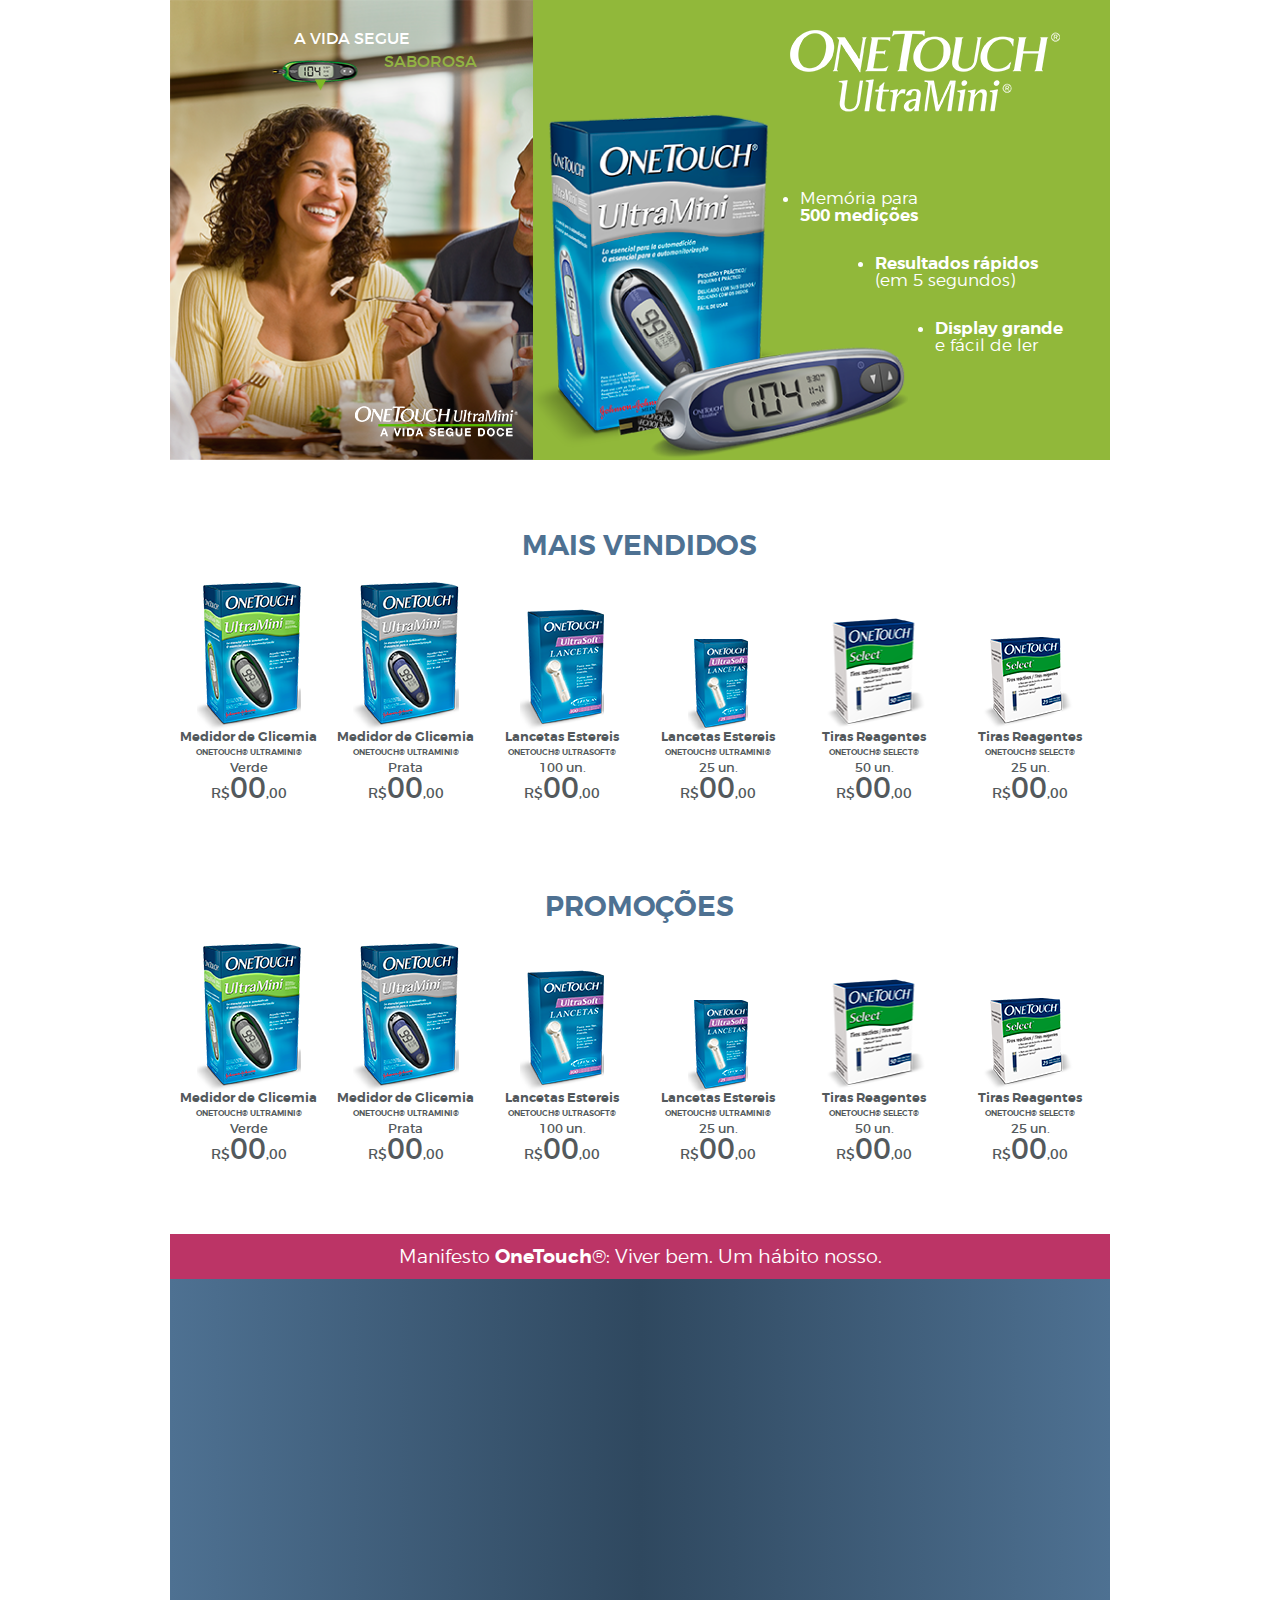
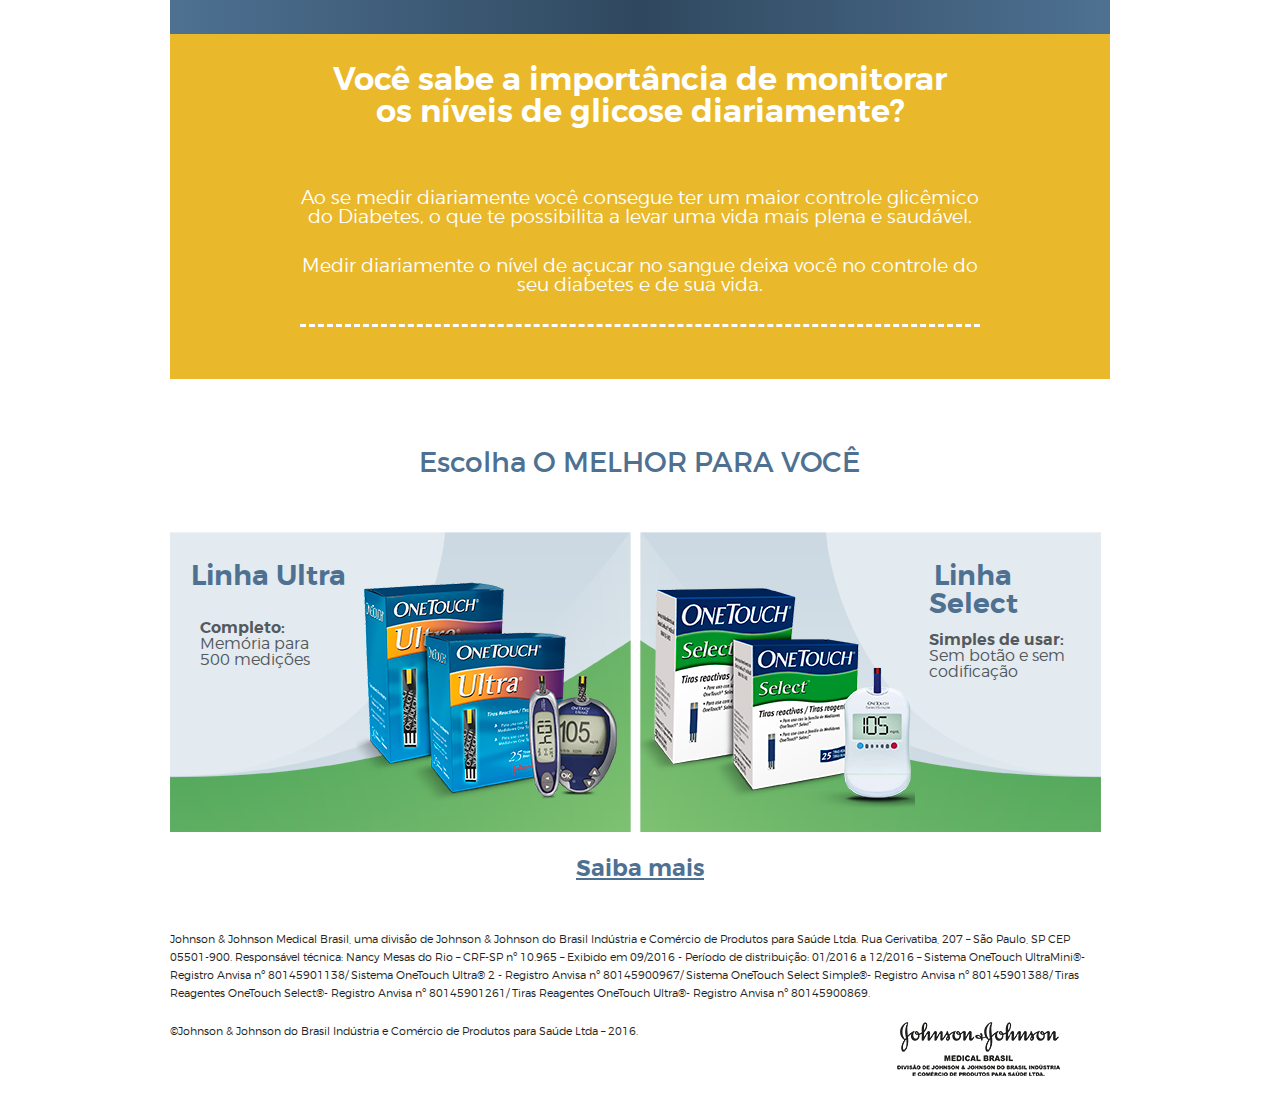
<file: index.html>
<!DOCTYPE html>
<html>
	<head>
		<meta charset="utf-8">
		<meta http-equiv="X-UA-Compatible" content="IE=edge">
		<title>One Touch UltraMini</title>
		<meta name="viewport" content="width=device-width, initial-scale=1">
		<meta name="description" content="">
		<link rel="stylesheet" href="css/reset.css">
		<link rel="stylesheet" href="css/fonts.css">
		<link rel="stylesheet" href="css/main.css">
		<!--[if IE 8]>
			<link rel="stylesheet" type="text/css" href="css/ie8.css">
		<![endif]-->
	</head>

	<body>
		<div id="oneTouch">
			<div class="top">
				<div class="left">
					<img src="imgs/a-vida-segue-saborosa.png" alt="A vida segue saborosa" class="img-responsive">
					<img src="imgs/equipamento-onetouch.png" alt="A vida segue saborosa" class="img-responsive equipamento">
					<h2>A vida segue <span>saborosa</span></h2>
					<img src="imgs/onetouch-ultramini.png" alt="OneTouch Ultramini A vida segue doce" class="img-responsive rodape">
				</div>
				<div class="right">
					<img src="imgs/logo.png" alt="One Touch UltraMini Logo" class="img-responsive logo">
					<img src="imgs/one-touch-ultramini.png" alt="One Touch UltraMini" class="img-responsive product">
					<ul class="list">
						<li>
							<h2>
								<span class="light">Memória para</span>
								<span class="bold"> 500 medições</span>
							</h2>
						</li>
						<li>
							<h2>
								<span class="bold">Resultados rápidos</span>
								<span class="light"> (em 5 segundos)</span>		
							</h2>
						</li>
						<li>
							<h2>
								<span class="bold">Display grande</span>
								<span class="light"> e fácil de ler</span>
							</h2>
						</li>
					</ul>
				</div>
			</div>
			<div class="products">
				<div class="item">
					<h2 class= "bold">Mais Vendidos</h2>
					<ul>
						<li>
							<div>
								<img src="imgs/medidor-glicemia-verde.png" alt="Medidor de Glicemia ONETOUCH® ULTRAMINI®" class="img-responsive">
							</div>
							<h3>
								<span class="bold">
									Medidor de Glicemia 
									<span class="font8">ONETOUCH® ULTRAMINI®</span>
								</span> Verde
							</h3>
							<h4>
								R$<span class="font29">00</span>,00
							</h4>
						</li>
						<li>
							<div>
								<img src="imgs/medidor-glicemia-prata.png" alt="Medidor de Glicemia ONETOUCH® ULTRAMINI®" class="img-responsive">
							</div>
							<h3>
								<span class="bold">
									Medidor de Glicemia 
									<span class="font8">ONETOUCH® ULTRAMINI®</span>
								</span> Prata
							</h3>
							<h4>
								R$<span class="font29">00</span>,00
							</h4>
						</li>
						<li>
							<div>
								<img src="imgs/lancetas-estereis.png" alt="Lancetas Estereis ONETOUCH® ULTRASOFT®" class="img-responsive">
							</div>
							<h3>
								<span class="bold">
									Lancetas Estereis								
									<span class="font8">ONETOUCH® ULTRASOFT®</span>
								</span> 100 un.
							</h3>
							<h4>
								R$<span class="font29">00</span>,00
							</h4>
						</li>
						<li>
							<div>
								<img src="imgs/lancetas-estereis-mini.png" alt="Lancetas Estereis ONETOUCH® ULTRAMINI®" class="img-responsive">
							</div>
							<h3>
								<span class="bold">
									Lancetas Estereis								
									<span class="font8">ONETOUCH® ULTRAMINI®</span>
								</span> 25 un.
							</h3>
							<h4>
								R$<span class="font29">00</span>,00
							</h4>
						</li>
						<li>
							<div>
								<img src="imgs/tiras-reagentes.png" alt="Tiras Reagentes ONETOUCH® SELECT®" class="img-responsive">
							</div>
							<h3>
								<span class="bold">
									Tiras Reagentes									
									<span class="font8">ONETOUCH® SELECT®</span>
								</span> 50 un.
							</h3>
							<h4>
								R$<span class="font29">00</span>,00
							</h4>
						</li>
						<li>
							<div>
								<img src="imgs/tiras-reagentes-mini.png" alt="Tiras Reagentes ONETOUCH® SELECT®" class="img-responsive">
							</div>
							<h3>
								<span class="bold">
									Tiras Reagentes									
									<span class="font8">ONETOUCH® SELECT®</span>
								</span> 25 un.
							</h3>
							<h4>
								R$<span class="font29">00</span>,00
							</h4>
						</li>
					</ul>
				</div>
				<div class="item">
					<h2 class="bold">Promoções</h2>
					<ul>
						<li>
							<div>
								<img src="imgs/medidor-glicemia-verde.png" alt="Medidor de Glicemia ONETOUCH® ULTRAMINI®" class="img-responsive">
							</div>
							<h3>
								<span class="bold">
									Medidor de Glicemia 
									<span class="font8">ONETOUCH® ULTRAMINI®</span>
								</span> Verde
							</h3>
							<h4>
								R$<span class="font29">00</span>,00
							</h4>
						</li>
						<li>
							<div>
								<img src="imgs/medidor-glicemia-prata.png" alt="Medidor de Glicemia ONETOUCH® ULTRAMINI®" class="img-responsive">
							</div>
							<h3>
								<span class="bold">
									Medidor de Glicemia 
									<span class="font8">ONETOUCH® ULTRAMINI®</span>
								</span> Prata
							</h3>
							<h4>
								R$<span class="font29">00</span>,00
							</h4>
						</li>
						<li>
							<div>
								<img src="imgs/lancetas-estereis.png" alt="Lancetas Estereis ONETOUCH® ULTRASOFT®" class="img-responsive">
							</div>
							<h3>
								<span class="bold">
									Lancetas Estereis								
									<span class="font8">ONETOUCH® ULTRASOFT®</span>
								</span> 100 un.
							</h3>
							<h4>
								R$<span class="font29">00</span>,00
							</h4>
						</li>
						<li>
							<div>
								<img src="imgs/lancetas-estereis-mini.png" alt="Lancetas Estereis ONETOUCH® ULTRAMINI®" class="img-responsive">
							</div>
							<h3>
								<span class="bold">
									Lancetas Estereis								
									<span class="font8">ONETOUCH® ULTRAMINI®</span>
								</span> 25 un.
							</h3>
							<h4>
								R$<span class="font29">00</span>,00
							</h4>
						</li>
						<li>
							<div>
								<img src="imgs/tiras-reagentes.png" alt="Tiras Reagentes ONETOUCH® SELECT®" class="img-responsive">
							</div>
							<h3>
								<span class="bold">
									Tiras Reagentes									
									<span class="font8">ONETOUCH® SELECT®</span>
								</span> 50 un.
							</h3>
							<h4>
								R$<span class="font29">00</span>,00
							</h4>
						</li>
						<li>
							<div>
								<img src="imgs/tiras-reagentes-mini.png" alt="Tiras Reagentes ONETOUCH® SELECT®" class="img-responsive">
							</div>
							<h3>
								<span class="bold">
									Tiras Reagentes									
									<span class="font8">ONETOUCH® SELECT®</span>
								</span> 25 un.
							</h3>
							<h4>
								R$<span class="font29">00</span>,00
							</h4>
						</li>
					</ul>
				</div>
			</div>
			<div class="video">
				<h2 class="light">Manifesto <span class="bold">OneTouch</span>®: Viver bem. Um hábito nosso.</h2>
				<div class="left"></div>
				<div class="right"></div>
				<iframe width="560" height="330" src="https://www.youtube.com/embed/LfKbYKJCWT4" frameborder="0" allowfullscreen></iframe>
			</div>
			<div class="importancia">
				<h2 class="bold">
					Você sabe a importância de monitorar os níveis de glicose diariamente?
				</h2>
				<h3 class="light">
					<span>
						Ao se medir diariamente você consegue ter um maior controle glicêmico 
						do Diabetes, o que te possibilita a levar uma vida mais plena e saudável.
					</span>
					<span>
						Medir diariamente o nível de açucar no sangue deixa você 
						no controle do seu diabetes e de sua vida.
					</span>
				</h3>
			</div>
			<div class="escolha-melhor">
				<h2>Escolha O MELHOR PARA VOCÊ</h2>
				<div class="left">
					<img src="imgs/linha-ultra.png" alt="Linha Ultra" class="img-responsive">
					<h2 class="bold">Linha Ultra</h2>
					<h3 class="light">
						<span class="bold">Completo:</span>
						Memória para 
						500 medições
					</h3>
				</div>
				<div class="right">
					<img src="imgs/linha-select.png" alt="Linha Select" class="img-responsive">
					<h2 class="bold">Linha Select</h2>
					<h3 class="light">
						<span class="bold">Simples de usar:</span>
						Sem botão e sem 
						codificação
					</h3>
				</div>
			</div>
			<div class="saiba-mais">
				<h2 class="bold">Saiba mais</h2>
				<h3 class="light">
					Johnson & Johnson Medical Brasil, uma divisão de Johnson & Johnson do Brasil Indústria e Comércio de Produtos para Saúde Ltda. Rua Gerivatiba, 207 – São Paulo, SP CEP 05501-900. Responsável técnica: Nancy Mesas do Rio – CRF-SP nº 10.965 – Exibido em 09/2016 - Período de distribuição: 01/2016 a 12/2016 – Sistema OneTouch UltraMini®- Registro Anvisa nº 80145901138/ Sistema OneTouch Ultra® 2 - Registro Anvisa nº 80145900967/ Sistema OneTouch Select Simple®- Registro Anvisa nº 80145901388/ Tiras Reagentes OneTouch Select®- Registro Anvisa nº 80145901261/ Tiras Reagentes   OneTouch Ultra®- Registro Anvisa nº 80145900869.
				</h3>
				<h4 class="copyright light">
					<span>©Johnson & Johnson do Brasil Indústria e Comércio de Produtos para Saúde Ltda – 2016.</span>
					<img src="imgs/logo-rodape.png" class="img-responsive">
				</h4>
			</div>
		</div>
	</body>
</html>
</file>
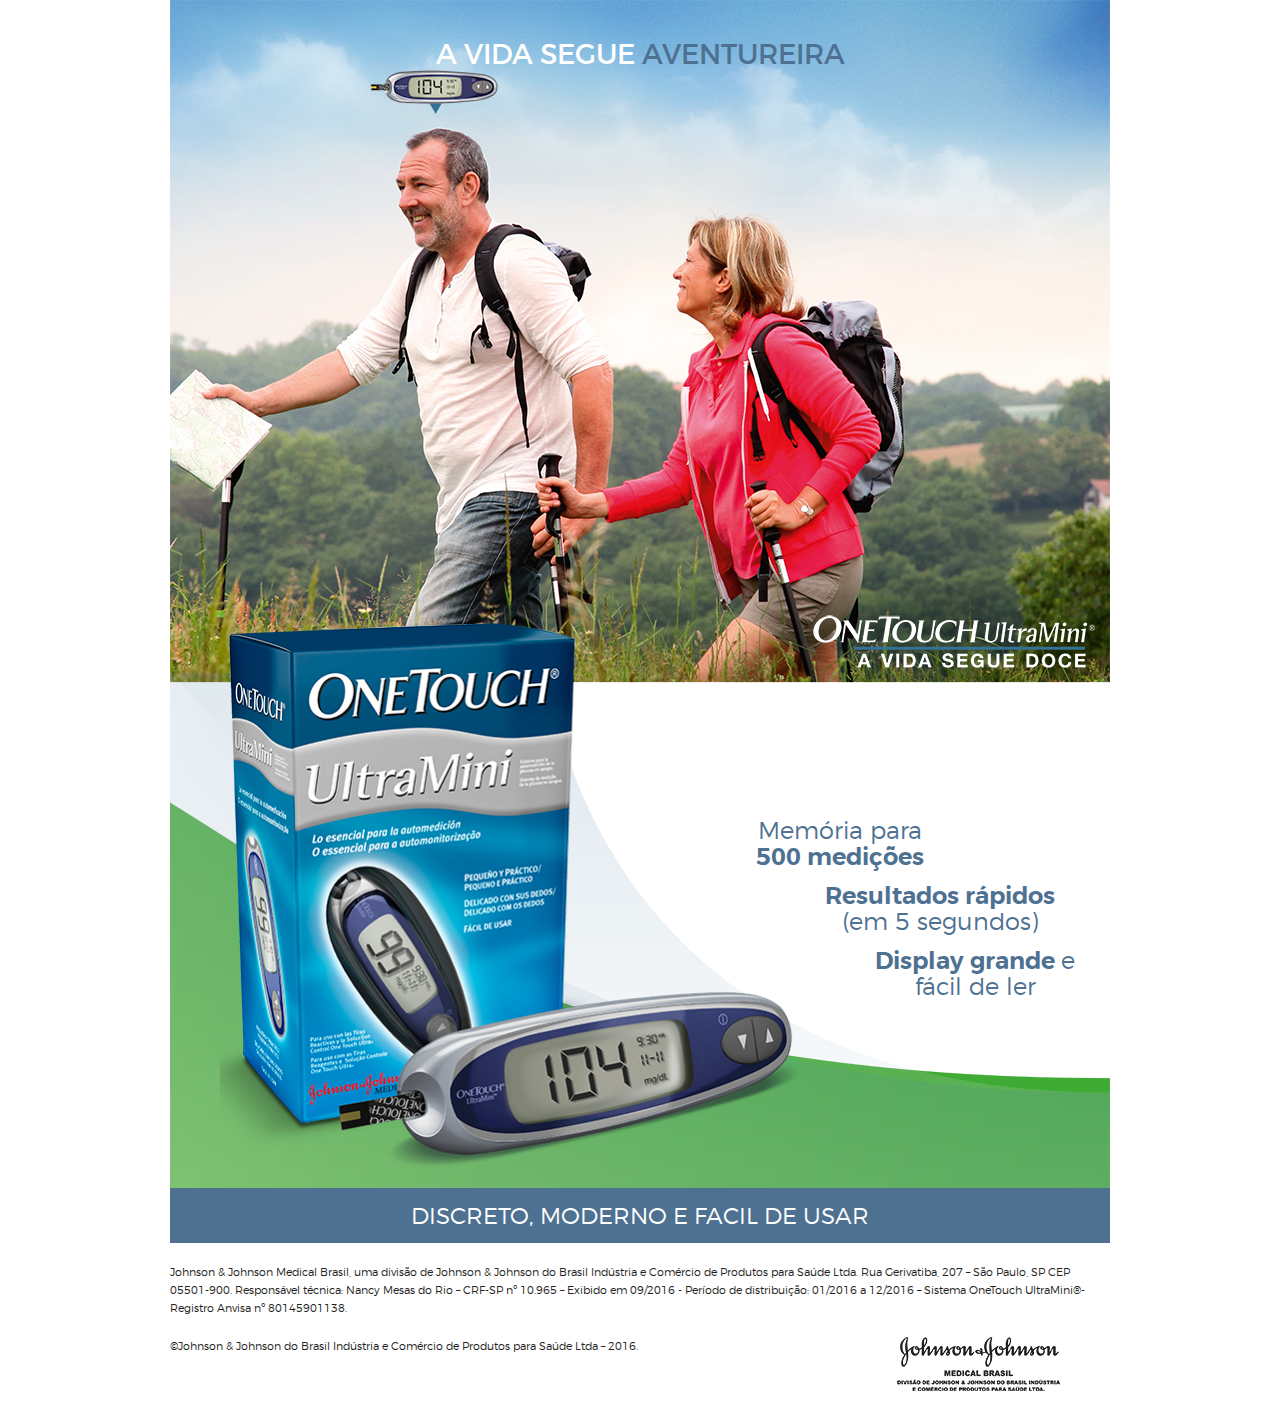
<file: lamina/index.html>
<!DOCTYPE html>
<html>
	<head>
		<meta charset="utf-8">
		<meta http-equiv="X-UA-Compatible" content="IE=edge">
		<title>One Touch UltraMini</title>
		<meta name="viewport" content="width=device-width, initial-scale=1">
		<meta name="description" content="">
		<link rel="stylesheet" href="css/reset.css">
		<link rel="stylesheet" href="css/bootstrap.min.css">
		<link rel="stylesheet" href="css/fonts.css">
		<link rel="stylesheet" href="css/main.css">
	</head>

	<body>
		<div id="oneTouchLamina">
			<div class="top">
				<img src="imgs/top.png" class="img-responsive">
				<h1>A VIDA SEGUE <span>AVENTUREIRA</span></h1>
				<img src="imgs/equipamento.png" class="img-responsive equipamento">
				<img src="imgs/logo_rodape.png" class="img-responsive rodape">
			</div>
			<div class="products">
				<img src="imgs/produto.png" class="img-responsive">
				<ul class="list">
					<li>
						<h2>
							<span class="light">Memória para</span>
							<span class="bold"> 500 medições</span>
						</h2>
					</li>
					<li>
						<h2>
							<span class="bold">Resultados rápidos</span>
							<span class="light"> (em 5 segundos)</span>		
						</h2>
					</li>
					<li>
						<h2>
							<span class="bold">Display grande</span>
							<span class="light"> e fácil de ler</span>
						</h2>
					</li>
				</ul>
			</div>
			<div class="saiba-mais">
				<h2 class="light">Discreto, moderno e facil de usar</h2>
				<h3 class="light">
					Johnson & Johnson Medical Brasil, uma divisão de Johnson & Johnson do Brasil Indústria e Comércio de Produtos para Saúde Ltda. Rua Gerivatiba, 207 – São Paulo, SP CEP 05501-900. Responsável técnica: Nancy Mesas do Rio – CRF-SP nº 10.965 – Exibido em 09/2016 - Período de distribuição: 01/2016 a 12/2016 – Sistema OneTouch UltraMini®- Registro Anvisa nº 80145901138.
				</h3>
				<h4 class="copyright light">
					<span>©Johnson & Johnson do Brasil Indústria e Comércio de Produtos para Saúde Ltda – 2016.</span>
					<img src="imgs/logo-rodape.png" class="img-responsive">
				</h4>
			</div>
		</div>
	</body>
</html>
</file>
<file: css/fonts.css>
@font-face {
    font-family: 'Montserrat_Light';
    src: url('../fonts/montserrat-light-webfont.eot');
    src: url('../fonts/montserrat-light-webfont.eot?#iefix') format('embedded-opentype'),
         url('../fonts/montserrat-light-webfont.woff2') format('woff2'),
         url('../fonts/montserrat-light-webfont.woff') format('woff'),
         url('../fonts/montserrat-light-webfont.svg#montserratlight') format('svg');
    font-weight: normal;
    font-style: normal;
}
@font-face {
    font-family: 'Montserrat_Regular';
    src: url('../fonts/montserrat-regular-webfont.eot');
    src: url('../fonts/montserrat-regular-webfont.eot?#iefix') format('embedded-opentype'),
         url('../fonts/montserrat-regular-webfont.woff2') format('woff2'),
         url('../fonts/montserrat-regular-webfont.woff') format('woff'),
         url('../fonts/montserrat-regular-webfont.svg#montserratregular') format('svg');
    font-weight: normal;
    font-style: normal;
}
@font-face {
    font-family: 'Montserrat_Semibold';
    src: url('../fonts/montserrat-semibold-webfont.eot');
    src: url('../fonts/montserrat-semibold-webfont.eot?#iefix') format('embedded-opentype'),
         url('../fonts/montserrat-semibold-webfont.woff2') format('woff2'),
         url('../fonts/montserrat-semibold-webfont.woff') format('woff'),
         url('../fonts/montserrat-semibold-webfont.svg#montserratsemibold') format('svg');
    font-weight: normal;
    font-style: normal;
}
</file>
<file: css/main.css>
#oneTouch {
	width: 940px;
	margin: auto;
	position: relative;
	font-family: 'Montserrat_Regular', sans-serif;
}
#oneTouch .bold {
	font-family: 'Montserrat_Semibold', sans-serif;	
}
#oneTouch .light {
	font-family: 'Montserrat_Light', sans-serif;	
}
#oneTouch > div {
	float: left;
	width: 100%;
}
#oneTouch > .top .left {
	float : left;
	position: relative;
	width : 363px;
}
#oneTouch > .top .left img {
	width: 100%;
}
#oneTouch > .top .left img.equipamento {
	width: 85px;
	position: absolute;
    top: 60px;
    left: 40%;
	transform: translateX(-50%);
	-webkit-transform: translateX(-50%);
	-moz-transform: translateX(-50%);
	-o-transform: translateX(-50%);
}
#oneTouch > .top .left img.rodape {
	position: absolute;
	bottom: 25px;
	right: 15px;
	width: 163px;
}
#oneTouch > .top .left h2 {
	position: absolute;
	color: #fff;
	top: 30px;
	left: 50%;
	text-transform: uppercase;
	transform: translateX(-50%);
	-webkit-transform: translateX(-50%);
	-moz-transform: translateX(-50%);
	-o-transform: translateX(-50%);
}
#oneTouch > .top .left h2 span {
	color: #91b243;
	position: absolute;
	left: 90px;
	top: 23px;
}
#oneTouch > .top .right {
	float : left;
	width: 577px;
	background-color: #91b83a;
}
#oneTouch > .top .right .logo {
	width: 270px;
	float: right;
	margin: 30px 50px 0 0;
}
#oneTouch > .top .right .product {
	width: 375px;
	float: left;
}
#oneTouch > .top .right ul {
	list-style: initial;
	float: left;
	top: 190px;
	z-index: 20;
	width: 190px;
	position: absolute;
	right: 120px;
}
#oneTouch > .top .right ul li {
	color: #fff;
	position: absolute;
}
#oneTouch > .top .right ul li h2 {
	font-size: 17px;	
}
#oneTouch > .top .right ul li:first-child {
	width: 120px;
	left: 0;
}
#oneTouch > .top .right ul li:first-child+li {
	width: 170px;
	top: 65px;
    left: 75px;
}
#oneTouch > .top .right ul li:first-child+li+li {
	width: 130px;
	top: 130px;
	left: 135px;
}
#oneTouch > .products .item {
	padding: 70px 0 0;
	float: left;
}
#oneTouch > .products h2,
#oneTouch > .escolha-melhor h2 {
	color: #4e7192;
	font-size: 28px;
	text-align: center;
	text-transform: uppercase;
}
#oneTouch > .products ul {
	margin: 20px auto;
	float: left;
	width: 100%;
}
#oneTouch > .products ul li {
	float: left;
	min-width: 136px;
	margin: auto 10px;
}
#oneTouch > .products ul li > div {
	min-height: 150px;
	position: relative;
}
#oneTouch > .products ul li img {
	margin: auto;
	position: absolute;
	bottom: 0;
	left: 50%;
	transform: translateX(-50%);
	-webkit-transform: translateX(-50%);
	-moz-transform: translateX(-50%);
	-o-transform: translateX(-50%);
}
#oneTouch > .products ul li h3 {
	color: #53595c;
	text-align: center;
	font-size: 13px;
}
#oneTouch > .products ul li h3 .font8 {
	font-size: 8px;
	margin: 5px auto;
	display: block;
	text-transform: uppercase;
}
#oneTouch > .products ul li h4 {
	font-size: 14px;
	color: #53595c;
	text-align: center;
}
#oneTouch > .products ul li h4 .font29 {
	font-size: 29px;
}
#oneTouch > .video {
	position: relative;
	height: 400px;
	margin-top: 50px;
}
#oneTouch > .video h2 {
	background-color: #bc3466;
	text-align: center;
	color: #fff;
	height: 45px;
	line-height: 45px;
	font-size: 19px;
}
#oneTouch > .video > div {
	height: 355px;
	width: 50%;
	position: absolute;
}
#oneTouch > .video > div.left {
	background-image: -ms-linear-gradient(left, #4E7192 0%, #2F485F 100%);
	background-image: -moz-linear-gradient(left, #4E7192 0%, #2F485F 100%);
	background-image: -o-linear-gradient(left, #4E7192 0%, #2F485F 100%);
	background-image: -webkit-gradient(linear, left top, right top, color-stop(0, #4E7192), color-stop(100, #2F485F));
	background-image: -webkit-linear-gradient(left, #4E7192 0%, #2F485F 100%);
	background-image: linear-gradient(to right, #4E7192 0%, #2F485F 100%);
}
#oneTouch > .video > div.right {
	right: 0;
	background-image: -ms-linear-gradient(right, #4E7192 0%, #2F485F 100%);
	background-image: -moz-linear-gradient(right, #4E7192 0%, #2F485F 100%);
	background-image: -o-linear-gradient(right, #4E7192 0%, #2F485F 100%);
	background-image: -webkit-gradient(linear, right top, left top, color-stop(0, #4E7192), color-stop(100, #2F485F));
	background-image: -webkit-linear-gradient(right, #4E7192 0%, #2F485F 100%);
	background-image: linear-gradient(to left, #4E7192 0%, #2F485F 100%);
}
#oneTouch > .video > iframe {
	position: absolute;
    left: 50%;
    top: 58px;
    transform: translateX(-50%);
    -webkit-transform: translateX(-50%);
	-moz-transform: translateX(-50%);
	-o-transform: translateX(-50%);
}
#oneTouch > .importancia {
	background: #e9b82b;
	color: #fff;
	height: 345px;
	text-align: center;
}
#oneTouch > .importancia h2 {
	font-size: 32px;
	width: 620px;
	margin: 30px auto;
}
#oneTouch > .importancia h3 {
	font-size: 19px;
	float: left;
	text-align: center;
	margin: auto 130px;
}
#oneTouch > .importancia h3 span {
	margin: 30px auto 0;
	float: left;
}
#oneTouch > .importancia h3 span:last-child {
	padding-bottom: 30px;
	border-bottom: 3px dashed #fff;
}
#oneTouch > .escolha-melhor h2 {
  	padding-top: 40px;
  	width: 47%;
  	margin: 30px auto;
  	text-transform: inherit;
}
#oneTouch > .escolha-melhor > div {
	background-image: url(../imgs/background.png);
	background-repeat: no-repeat;
	width: 50%;
	float: left;
	height: 300px;
	margin: 25px auto;
}
#oneTouch > .escolha-melhor > div img {
	margin: 40px auto;
}
#oneTouch > .escolha-melhor > div h2 {
	padding-top: 0;
}
#oneTouch > .escolha-melhor > div h3 {
	color: #53595c;
    width: 30%;
    float: left;
}
#oneTouch > .escolha-melhor > div.left img {
	float: right;
	margin-right: 20px;
}
#oneTouch > .escolha-melhor > div.right {
	background-image: url(../imgs/background-right.png);
	position: relative;
}
#oneTouch > .escolha-melhor > div.right img {
	float: left;
    margin-right: 20px;
}
#oneTouch > .escolha-melhor > div.left h3 {
	margin-left: 30px;
}
#oneTouch > .escolha-melhor > div.left h2,
#oneTouch > .escolha-melhor > div.left h3 {
	float: left;
}
#oneTouch > .escolha-melhor > div.right h2 {
	position: absolute;
	right: 50px;
	top: 30px;
	margin: 0;
}
#oneTouch > .escolha-melhor > div.right h3 {
	position: absolute;
	top: 100px;
	right: 40px;
}
#oneTouch > .escolha-melhor > div.left h2 {
	margin-left: 12px
}
#oneTouch > .escolha-melhor > div.right h2,
#oneTouch > .escolha-melhor > div.left h2 {
	width: 37%;
}
#oneTouch > .escolha-melhor > div.right h2,
#oneTouch > .escolha-melhor > div.right h3 {
	float: right;
}
#oneTouch > .saiba-mais {
	padding-bottom: 30px;
}
#oneTouch > .saiba-mais h2 {
	color: #4e7192;
	font-size: 23px;
	text-decoration: underline;
	text-align: center;
}
#oneTouch .saiba-mais h3 {
	margin-top: 50px;
	margin-bottom: 20px;
}
#oneTouch .saiba-mais h3,
#oneTouch .saiba-mais h4 {
	font-size: 11px;
	line-height: 18px;
	text-align: left;
	color: #222221;
}
#oneTouch .saiba-mais .copyright img {
	float: right;
	margin-right: 50px;
}
@media(max-width: 768px){
	#oneTouch,
	#oneTouch > div,
	#oneTouch > .top .left,
	#oneTouch > .escolha-melhor > div,
	#oneTouch > .top .right {
		width: 100%;
	}
	#oneTouch > .top .left {
		height: auto;
		position: relative;
	}
	#oneTouch > .top .right {
		position: relative;
		margin-top: -2px;
	}
	#oneTouch > .top .right .logo {
	    width: 50%;
    	margin: 10px 0 10px 110px;
    	float: none;
	}
	#oneTouch > .top .right ul {
	    right: 0;
	    position: relative;
	    float: left;
	    background: #91b83a;
	    width: 89%;
	    height: 100px;
	    top: 0;
	    padding: 20px 20px;
	    text-align: left;
	    list-style: none;
	}
	#oneTouch > .top .left h2 {
		left: 45%;
		top: 20px
	}
	#oneTouch > .top .right ul li:first-child,
	#oneTouch > .top .right ul li:first-child+li,
	#oneTouch > .top .right ul li:first-child+li+li {
	    position: relative;
	    left: 0;
	    top: 0;
	    margin: 10px auto;
	    width: 100%;
	}
	#oneTouch > .top .right ul li:nth-child(2) {
		left: 0;
		top: 45px;
		width: 150px;
	}
	#oneTouch > .top .right ul li:last-child {
		left: 0px;
		top: 110px;
	}
	#oneTouch > .top .left img.equipamento {
	    left: 38%;
    	top: 45px;
	}
	#oneTouch > .importancia h2 {
		font-size: 22px;
		width: 100%;
	}
	#oneTouch > .top .right .product {
		width: 60%;
	    margin: 10px 0px 10px 100px;
    	float: none;
	}
	#oneTouch > .escolha-melhor h2 {
		width: 100%;
	}
	#oneTouch > .video h2 {
		font-size: 13px;
	}
	#oneTouch > .products ul li {
		width: 100%;
	}
	#oneTouch .saiba-mais h3, #oneTouch .saiba-mais h4 {
		padding: 0 20px;
	}
	#oneTouch > .escolha-melhor > div.left img {
		margin-right: 10px;
		position: absolute;
		margin-top: 60px
	}
	#oneTouch > .products h2, #oneTouch > .escolha-melhor h2 {
		font-size: 22px;
	}
	#oneTouch > .escolha-melhor > div.left,
	#oneTouch > .escolha-melhor > div.right {
		position: relative;
	}
	#oneTouch > .escolha-melhor > div.left h3,
	#oneTouch > .escolha-melhor > div.right h3 {
		position: absolute;
		margin-left: 10px;
		font-size: 14px;
		top: 40px;
		width: 100%;
		padding: 0 10px;
	}
	#oneTouch > .escolha-melhor > div.right h3 {
		right: 0;
		left: 0;
	}
	#oneTouch > .escolha-melhor > div {
		margin: 0 auto 15px;
	}
	#oneTouch > .escolha-melhor > div.right img {
		margin: 0;
		top: 70px;
		width: 70%;
		position: absolute;
	}
	#oneTouch > .escolha-melhor > div.right h2, #oneTouch > .escolha-melhor > div.left h2 {
		position: relative;
		top: 0;
		margin: 10px 0;
		z-index: 10;
		width: 100%;
		text-align: left;
		padding: 0 15px;
		float: none;
		right: 0;
	}
	#oneTouch > .video > iframe {
		position: relative;
		width: 100% !important;
	    left: 0;
	    top: 10px;
	    transform: none;
	}
	#oneTouch > .importancia h3 {
		margin: auto 20px;
		font-size: 16px;
	}
	#oneTouch > .escolha-melhor > div {
		background-size: cover;
		background-position: center center;
	}
	#oneTouch .saiba-mais .copyright img {
		margin: 15px auto;
	}
}
</file>
<file: css/ie8.css>
#oneTouch > .video > iframe {
	left: 25%;
}
#oneTouch > .video > div.left {
	background-color: #4E7192;
}
#oneTouch > .video > div.right {
	right: 0;
	background-color: #4E7192;
}
#oneTouch > .products ul li img {
	margin: auto;
	position: absolute;
	bottom: 0;
	left: 25%;
}
#oneTouch > .top .left h2 span {
	left: 70%;
}
#oneTouch > .escolha-melhor h2 {
	width: 57%;
}
</file>
<file: lamina/css/fonts.css>
@font-face {
    font-family: 'Montserrat_Light';
    src: url('../fonts/montserrat-light-webfont.eot');
    src: url('../fonts/montserrat-light-webfont.eot?#iefix') format('embedded-opentype'),
         url('../fonts/montserrat-light-webfont.woff2') format('woff2'),
         url('../fonts/montserrat-light-webfont.woff') format('woff'),
         url('../fonts/montserrat-light-webfont.svg#montserratlight') format('svg');
    font-weight: normal;
    font-style: normal;
}
@font-face {
    font-family: 'Montserrat_Regular';
    src: url('../fonts/montserrat-regular-webfont.eot');
    src: url('../fonts/montserrat-regular-webfont.eot?#iefix') format('embedded-opentype'),
         url('../fonts/montserrat-regular-webfont.woff2') format('woff2'),
         url('../fonts/montserrat-regular-webfont.woff') format('woff'),
         url('../fonts/montserrat-regular-webfont.svg#montserratregular') format('svg');
    font-weight: normal;
    font-style: normal;
}
@font-face {
    font-family: 'Montserrat_Semibold';
    src: url('../fonts/montserrat-semibold-webfont.eot');
    src: url('../fonts/montserrat-semibold-webfont.eot?#iefix') format('embedded-opentype'),
         url('../fonts/montserrat-semibold-webfont.woff2') format('woff2'),
         url('../fonts/montserrat-semibold-webfont.woff') format('woff'),
         url('../fonts/montserrat-semibold-webfont.svg#montserratsemibold') format('svg');
    font-weight: normal;
    font-style: normal;
}
</file>
<file: lamina/css/main.css>
#oneTouchLamina {
	width: 940px;
	margin: auto;
	position: relative;
	font-family: 'Montserrat_Regular', sans-serif;
}
#oneTouchLamina .bold {
	font-family: 'Montserrat_Semibold', sans-serif;	
}
#oneTouchLamina .light {
	font-family: 'Montserrat_Light', sans-serif;	
}
#oneTouchLamina > div {
	float: left;
	width: 100%;
}
#oneTouchLamina .top {
	position: relative;
}
#oneTouchLamina .top h1 {
	margin: 0;
	font-size: 28px;
	color: #fff;
	text-align: center;
	position: absolute;
	top: 40px;
	left: 50%;
	transform: translateX(-50%);
}
#oneTouchLamina .top h1 span {
	color: #4e7192;
}
#oneTouchLamina .top img.equipamento {
	position: absolute;
	top: 70px;
	left: 200px;
}
#oneTouchLamina .top img.rodape {
	position: absolute;
	bottom: 15px;
	right: 15px;
}
#oneTouchLamina > .products {
	background-image: url(../imgs/background.png);
	background-repeat: no-repeat;
	height: 515px;
	position: relative;
	margin-top: -10px;
}
#oneTouchLamina > .products img {
	width: 580px;
	position: absolute;
	top: -50px;
	left: 50px;
}
#oneTouchLamina > .products h2 {
	color: #4e7192;
	font-size: 28px;
	text-align: center;
	text-transform: uppercase;
}
#oneTouchLamina > .products  ul {
	list-style: initial;
	float: left;
	top: 125px;
	z-index: 20;
	width: 190px;
	position: absolute;
	right: 180px;
}
#oneTouchLamina > .products  ul li {
	color: #fff;
	position: absolute;
}
#oneTouchLamina > .products  ul li h2 {
	font-size: 24px;
	text-transform: inherit;
}
#oneTouchLamina > .products  ul li:first-child {
	width: 200px;
	left: 0;
}
#oneTouchLamina > .products  ul li:first-child+li {
	width: 250px;
	top: 65px;
    left: 75px;
}
#oneTouchLamina > .products  ul li:first-child+li+li {
	width: 200px;
	top: 130px;
	left: 135px;
}
#oneTouchLamina > .saiba-mais {
	padding-bottom: 30px;
}
#oneTouchLamina > .saiba-mais h2 {
	color: #fff;
	font-size: 23px;
	height: 55px;
	line-height: 55px;
	background-color: #4e7192;
	text-align: center;
	text-transform: uppercase;
	margin: 0;
}
#oneTouchLamina .saiba-mais h3 {
	margin: 20px auto;
}
#oneTouchLamina .saiba-mais h3,
#oneTouchLamina .saiba-mais h4 {
	font-size: 11px;
	line-height: 18px;
	text-align: left;
	color: #222221;
}
#oneTouchLamina .saiba-mais .copyright img {
	float: right;
	margin-right: 50px;
}
@media(max-width: 768px){
	#oneTouchLamina {
		width: 100%;
	}
	#oneTouchLamina > .products img {
	    width: 60%;
    	left: 20px;
	}
	#oneTouchLamina .top h1 {
	    margin: 10px auto;
		font-size: 14px;
	    top: 0px;
	    display: block;
	    width: 100%;
	}
	#oneTouchLamina .top img.equipamento {
		left: 70px;
		top: 25px;
		width: 18%;
	}
	#oneTouchLamina > .products  ul {
	    float: left;
	    position: relative;
	    top: 0;
        right: -10px;
        list-style: none;
	    margin-top: 260px;
	}
	#oneTouchLamina .top img.rodape {
		width: 45%;
	}
	#oneTouchLamina > .saiba-mais h2,
	#oneTouchLamina > .products ul li h2 {
		font-size: 16px;
	}
	#oneTouchLamina > .products ul li:first-child {
		width: 140px;
	}
	#oneTouchLamina > .products ul li:first-child+li {
		left: 55px;
		width: 160px;
	}
	#oneTouchLamina > .products ul li:first-child+li+li {
		left: 85px;
		width: 150px;
	}
	#oneTouchLamina .saiba-mais h3, #oneTouchLamina .saiba-mais h4 {
		padding: 0 20px;
	}
}
</file>
